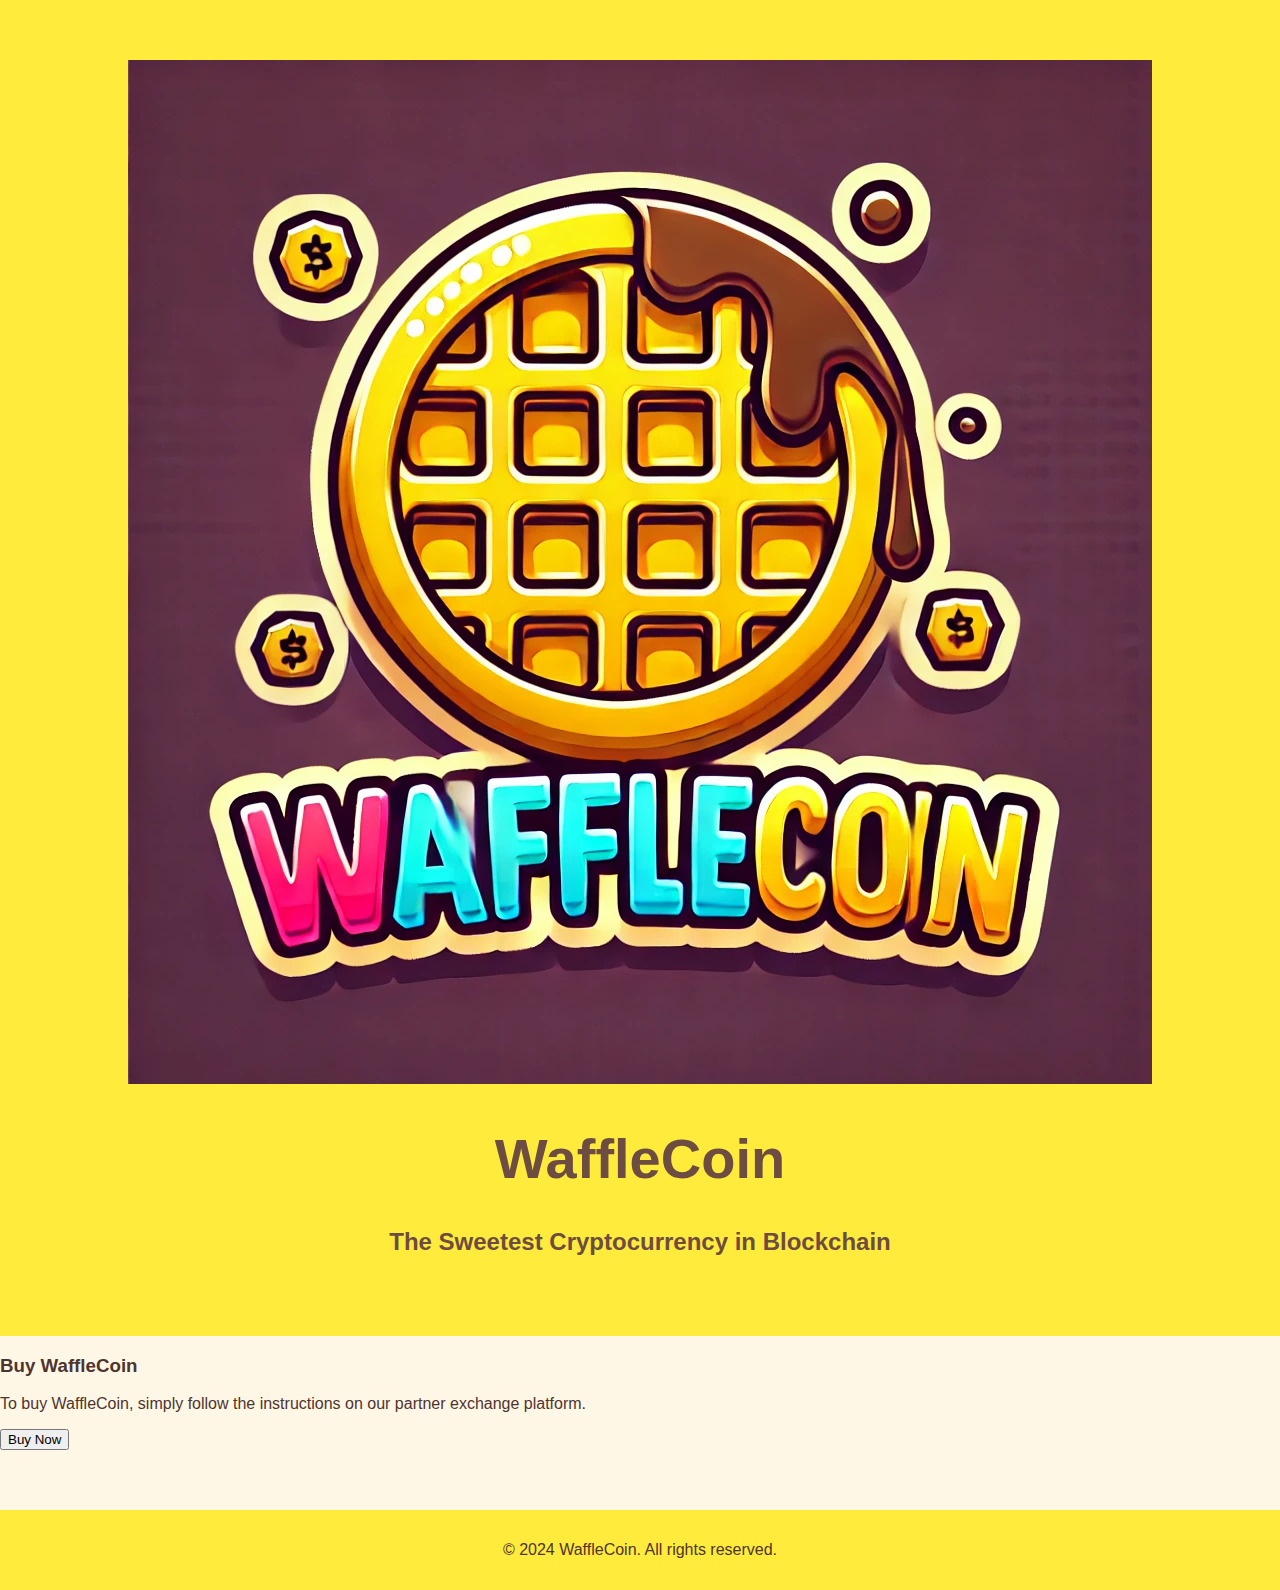
<file: buy.html>
<!DOCTYPE html>
        <html lang="en">
        <head>
            <meta charset="UTF-8">
            <meta name="viewport" content="width=device-width, initial-scale=1.0">
            <title>Buy WaffleCoin</title>
            <link rel="stylesheet" href="styles.css">
        </head>
        <body>
            <header>
                <div class="logo">
                    <img src="images/wafflecoin-logo.png" alt="WaffleCoin Logo">
                    <h1>WaffleCoin</h1>
                </div>
                <h2>The Sweetest Cryptocurrency in Blockchain</h2>
            </header>

            <section class="content">
                <h3>Buy WaffleCoin</h3>
                <p>To buy WaffleCoin, simply follow the instructions on our partner exchange platform.</p>
                <button>Buy Now</button>
            </section>

            <footer>
                <p>&copy; 2024 WaffleCoin. All rights reserved.</p>
            </footer>
        </body>
        </html>
</file>
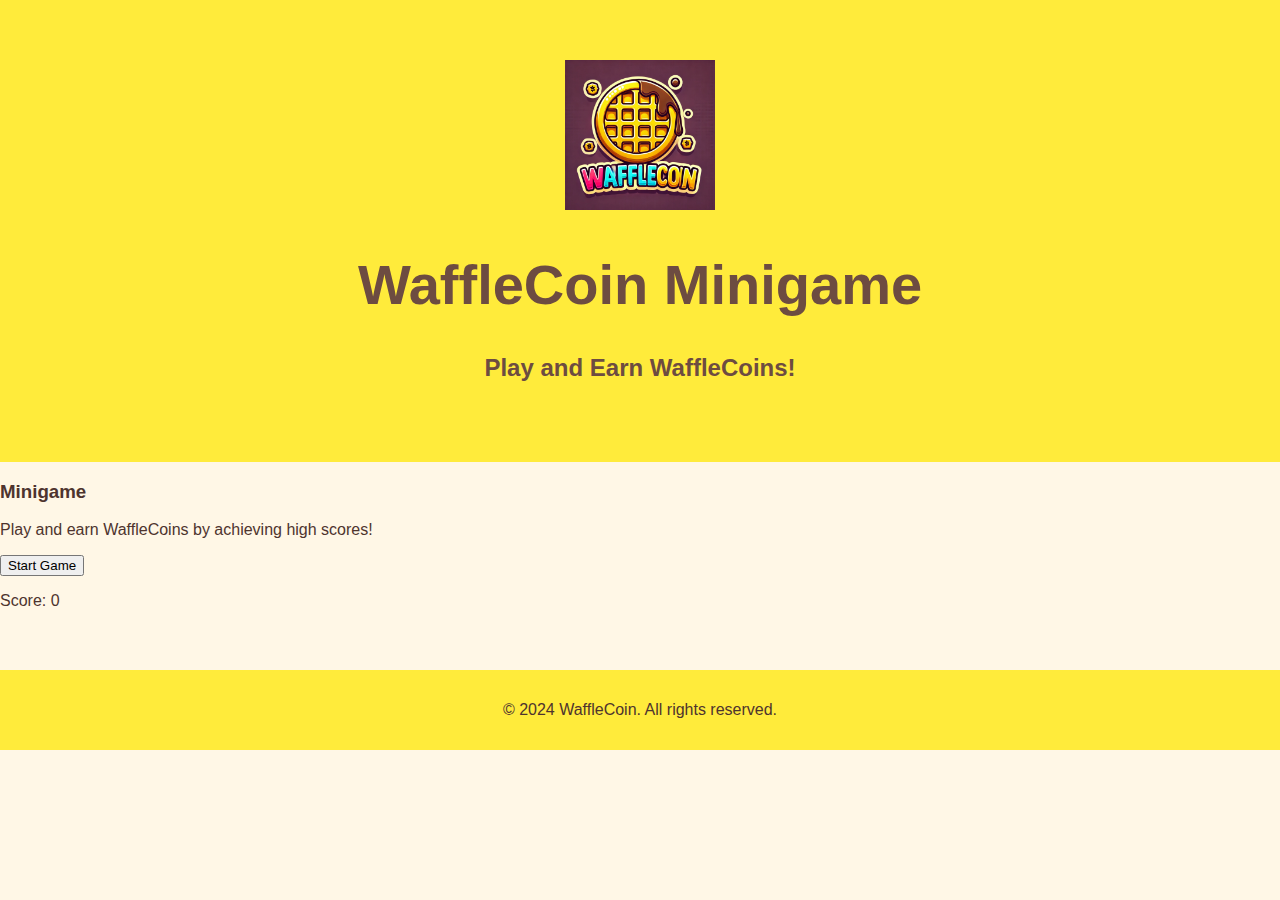
<file: minigame.html>
<!DOCTYPE html>
<html lang="en">
<head>
    <meta charset="UTF-8">
    <meta name="viewport" content="width=device-width, initial-scale=1.0">
    <title>Minigame - WaffleCoin</title>
    <link rel="stylesheet" href="styles.css">
</head>
<body>
    <header>
        <div class="logo">
            <img src="images/wafflecoin-logo.png" alt="WaffleCoin Logo" style="width: 150px; height: 150px;">
            <h1>WaffleCoin Minigame</h1>
        </div>
        <h2>Play and Earn WaffleCoins!</h2>
    </header>

    <section class="content">
        <h3>Minigame</h3>
        <p>Play and earn WaffleCoins by achieving high scores!</p>

        <div id="game">
            <button onclick="startGame()">Start Game</button>
            <p id="score">Score: 0</p>
        </div>
    </section>

    <footer>
        <p>&copy; 2024 WaffleCoin. All rights reserved.</p>
    </footer>

    <script>
        let score = 0;

        function startGame() {
            score = 0;
            document.getElementById('score').textContent = "Score: " + score;
            setInterval(function() {
                score += 1;
                document.getElementById('score').textContent = "Score: " + score;
            }, 1000);
        }
    </script>
</body>
</html>
</file>
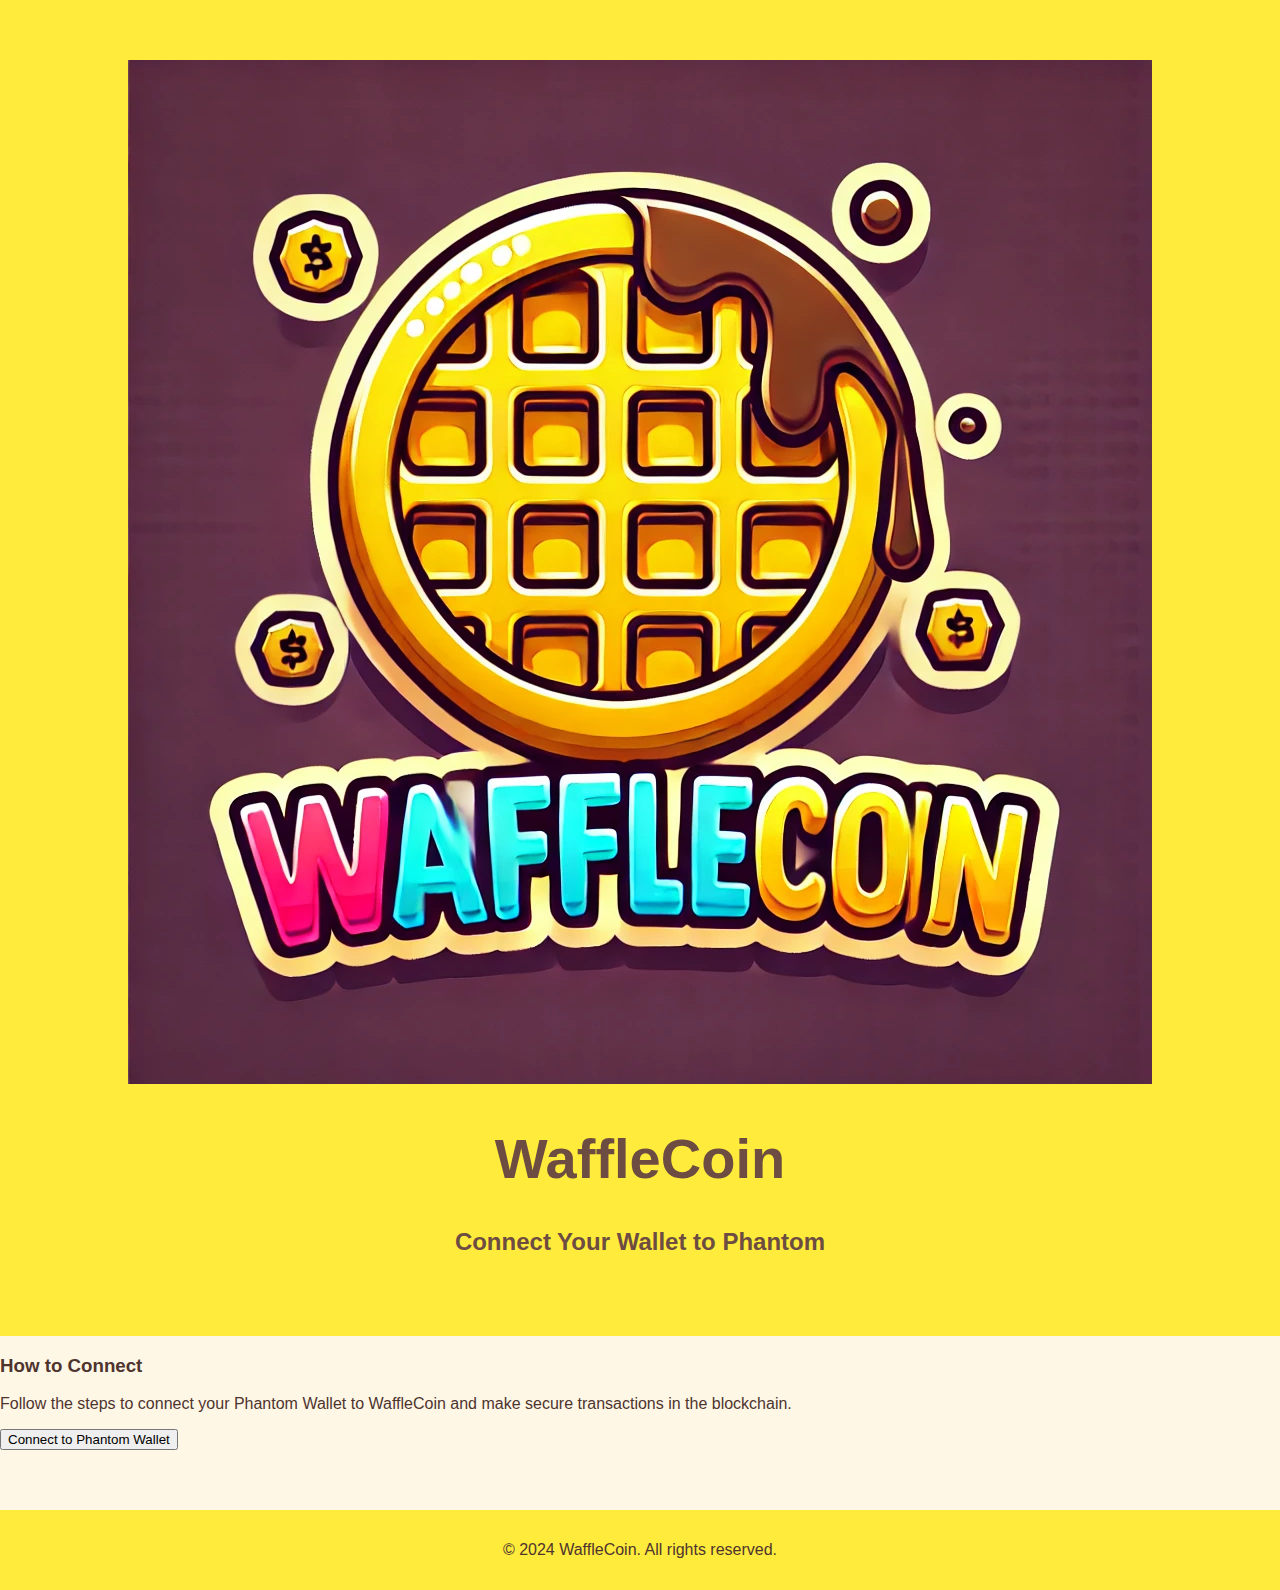
<file: phantom.html>
<!DOCTYPE html>
        <html lang="en">
        <head>
            <meta charset="UTF-8">
            <meta name="viewport" content="width=device-width, initial-scale=1.0">
            <title>Connect to Phantom Wallet</title>
            <link rel="stylesheet" href="styles.css">
        </head>
        <body>
            <header>
                <div class="logo">
                    <img src="images/wafflecoin-logo.png" alt="WaffleCoin Logo">
                    <h1>WaffleCoin</h1>
                </div>
                <h2>Connect Your Wallet to Phantom</h2>
            </header>

            <section class="content">
                <h3>How to Connect</h3>
                <p>Follow the steps to connect your Phantom Wallet to WaffleCoin and make secure transactions in the blockchain.</p>
                <button>Connect to Phantom Wallet</button>
            </section>

            <footer>
                <p>&copy; 2024 WaffleCoin. All rights reserved.</p>
            </footer>
        </body>
        </html>
</file>
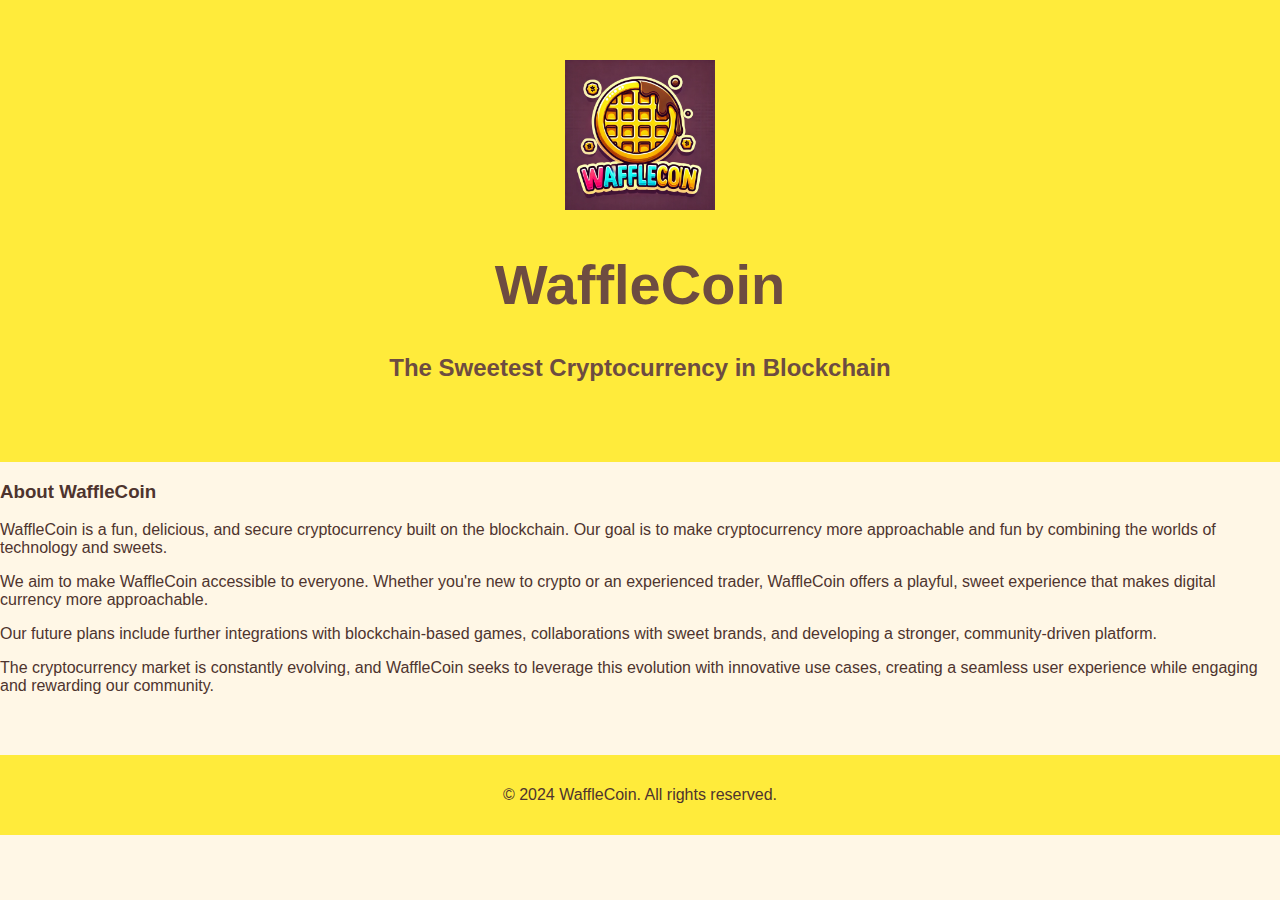
<file: sobre.html>
<!DOCTYPE html>
<html lang="en">
<head>
    <meta charset="UTF-8">
    <meta name="viewport" content="width=device-width, initial-scale=1.0">
    <title>About WaffleCoin</title>
    <link rel="stylesheet" href="styles.css">
</head>
<body>
    <header>
        <div class="logo">
            <img src="images/wafflecoin-logo.png" alt="WaffleCoin Logo" style="width: 150px; height: 150px;">
            <h1>WaffleCoin</h1>
        </div>
        <h2>The Sweetest Cryptocurrency in Blockchain</h2>
    </header>

    <section class="content">
        <h3>About WaffleCoin</h3>
        <p>WaffleCoin is a fun, delicious, and secure cryptocurrency built on the blockchain. Our goal is to make cryptocurrency more approachable and fun by combining the worlds of technology and sweets.</p>
        <p>We aim to make WaffleCoin accessible to everyone. Whether you're new to crypto or an experienced trader, WaffleCoin offers a playful, sweet experience that makes digital currency more approachable.</p>
        <p>Our future plans include further integrations with blockchain-based games, collaborations with sweet brands, and developing a stronger, community-driven platform.</p>
        <p>The cryptocurrency market is constantly evolving, and WaffleCoin seeks to leverage this evolution with innovative use cases, creating a seamless user experience while engaging and rewarding our community.</p>
    </section>

    <footer>
        <p>&copy; 2024 WaffleCoin. All rights reserved.</p>
    </footer>
</body>
</html>
</file>
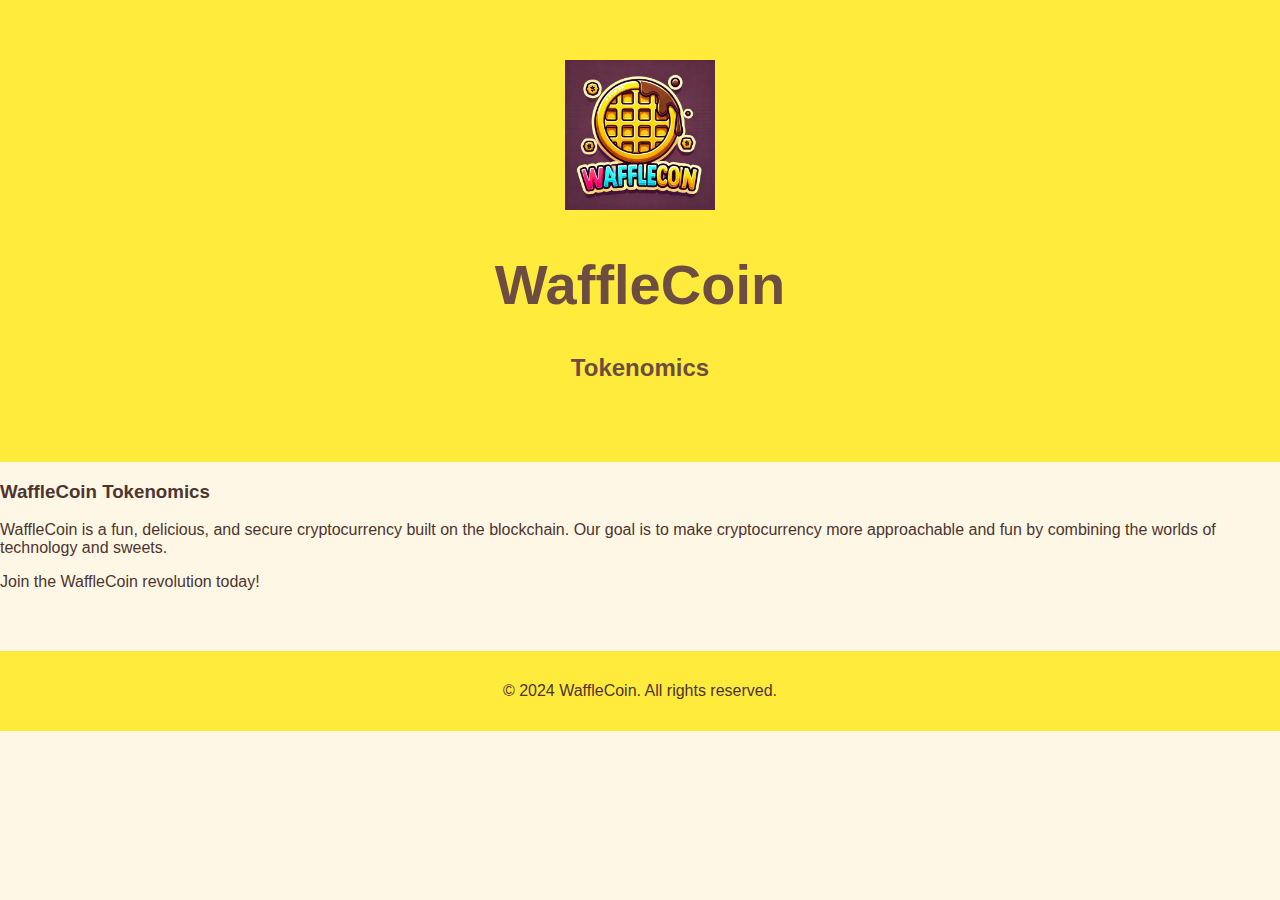
<file: tokenomics.html>
<!DOCTYPE html>
<html lang="en">
<head>
    <meta charset="UTF-8">
    <meta name="viewport" content="width=device-width, initial-scale=1.0">
    <title>Tokenomics - WaffleCoin</title>
    <link rel="stylesheet" href="styles.css">
</head>
<body>
    <header>
        <div class="logo">
            <img src="images/wafflecoin-logo.png" alt="WaffleCoin Logo" style="width: 150px; height: 150px;">
            <h1>WaffleCoin</h1>
        </div>
        <h2>Tokenomics</h2>
    </header>

    <section class="content">
        <h3>WaffleCoin Tokenomics</h3>
        <p>WaffleCoin is a fun, delicious, and secure cryptocurrency built on the blockchain. Our goal is to make cryptocurrency more approachable and fun by combining the worlds of technology and sweets.</p>
        <p>Join the WaffleCoin revolution today!</p>
    </section>

    <footer>
        <p>&copy; 2024 WaffleCoin. All rights reserved.</p>
    </footer>
</body>
</html>
</file>
<file: styles.css>
/* Global Styles */
body {
    font-family: 'Arial', sans-serif;
    background-color: #fff7e6;
    color: #4e342e;
    margin: 0;
    padding: 0;
}

header {
    text-align: center;
    padding: 60px 20px;
    background-color: #FFEB3B;
}

header h1 {
    font-size: 3.5rem;
    color: #6d4c41;
}

header h2 {
    font-size: 1.5rem;
    color: #6d4c41;
}

/* Banner Section */
.banner {
    position: relative;
    background-image: url('images/waffle-banner.png');
    background-size: cover;
    background-position: center;
    height: 300px;
    filter: blur(8px);
    z-index: -1;
}

.banner-content {
    position: absolute;
    top: 50%;
    left: 50%;
    transform: translate(-50%, -50%);
    color: #fff;
    text-align: center;
}

.banner h2 {
    font-size: 3rem;
    font-weight: bold;
    margin-bottom: 10px;
}

.banner p {
    font-size: 1.5rem;
}

/* Button Styles */
.waffle-button {
    background-color: #FF9800;
    border: none;
    color: white;
    padding: 15px 50px;
    font-size: 1.6rem;
    border-radius: 50px;
    cursor: pointer;
    transition: background-color 0.3s, transform 0.3s;
    text-align: center;
    margin: 10px;
    display: flex;
    align-items: center;
}

.waffle-button img {
    margin-right: 10px;
    width: 30px;
    height: 30px;
}

.waffle-button:hover {
    background-color: #fb8c00;
    transform: scale(1.1);
}

.waffle-button:focus {
    outline: none;
}

/* Centering the Buttons */
.cta {
    display: flex;
    justify-content: center;
    align-items: center;
    gap: 15px;
    margin-top: 30px;
    flex-wrap: wrap;
}

/* Roadmap */
.roadmap {
    margin-top: 40px;
    text-align: center;
}

.roadmap ul {
    list-style-type: none;
    padding: 0;
}

.roadmap li {
    font-size: 1.2rem;
    margin: 10px 0;
}

/* Footer */
footer {
    text-align: center;
    margin-top: 60px;
    padding: 15px;
    background-color: #FFEB3B;
}
</file>
